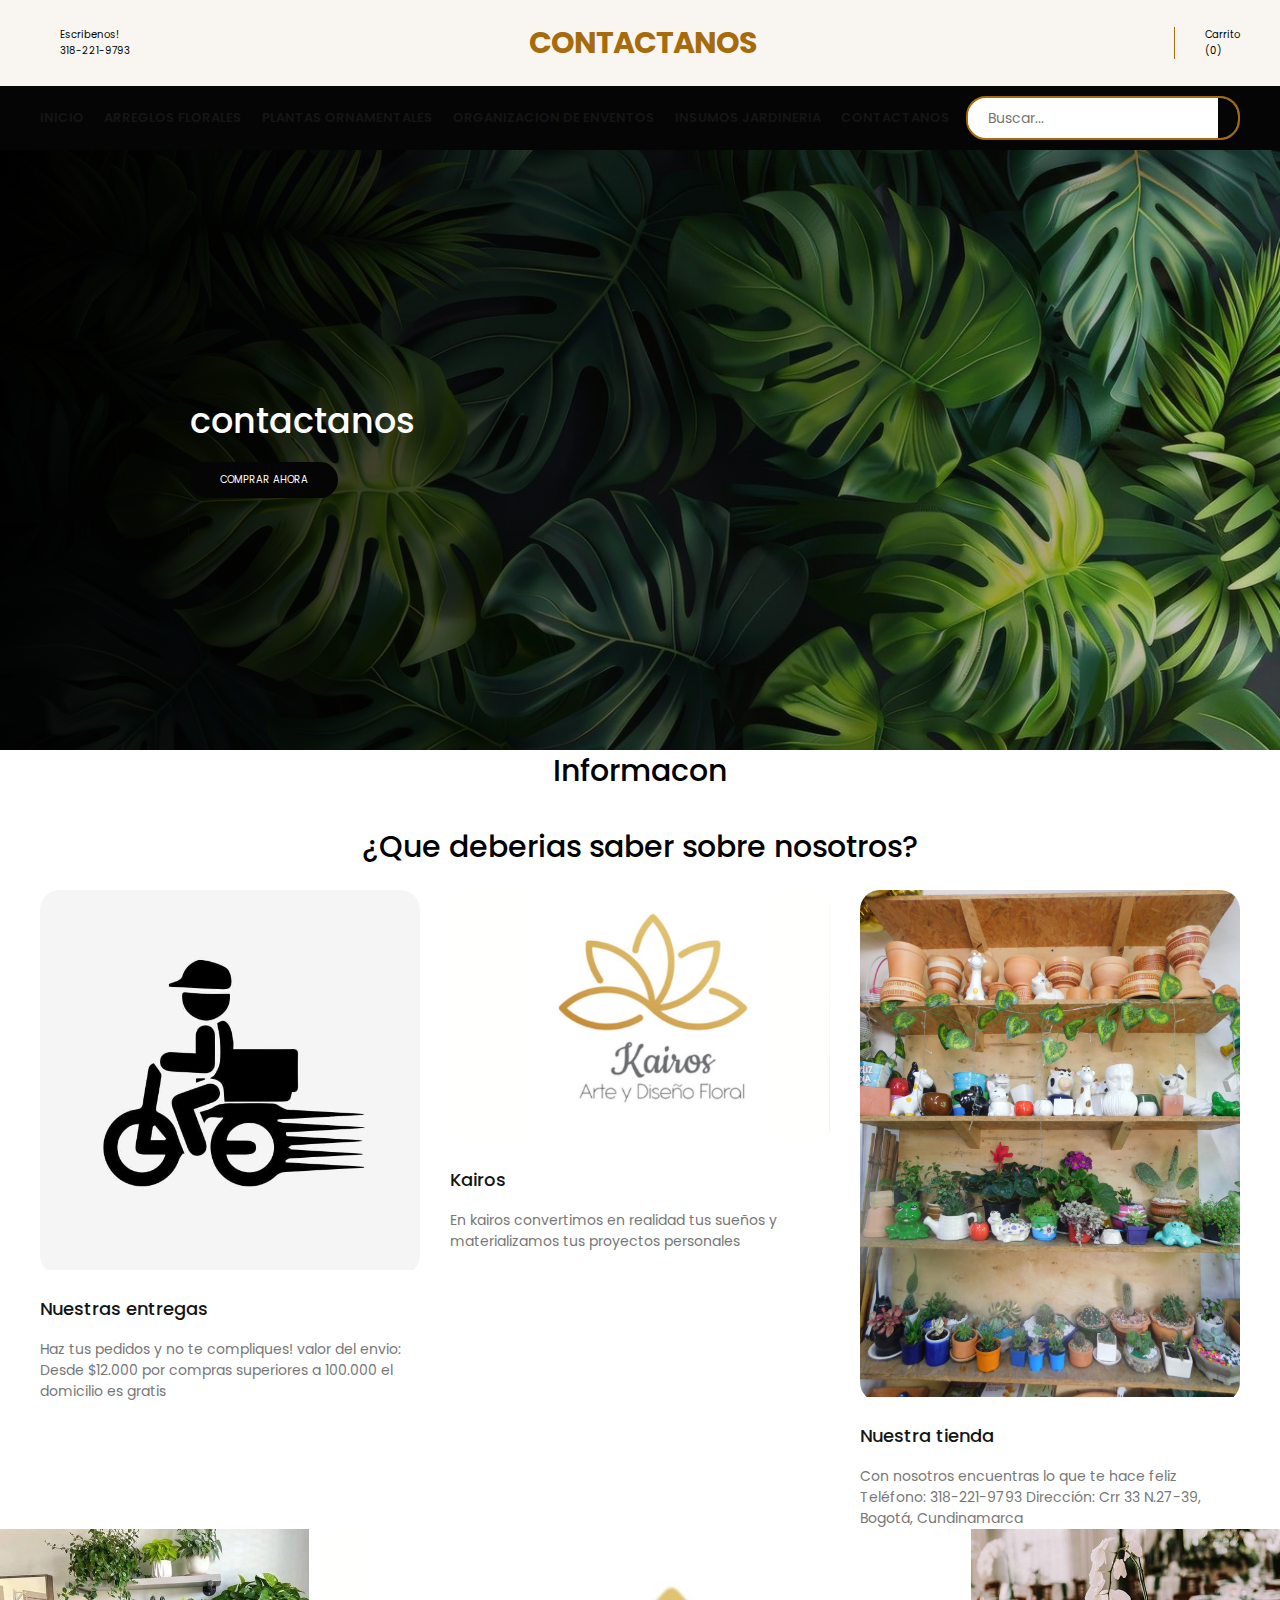
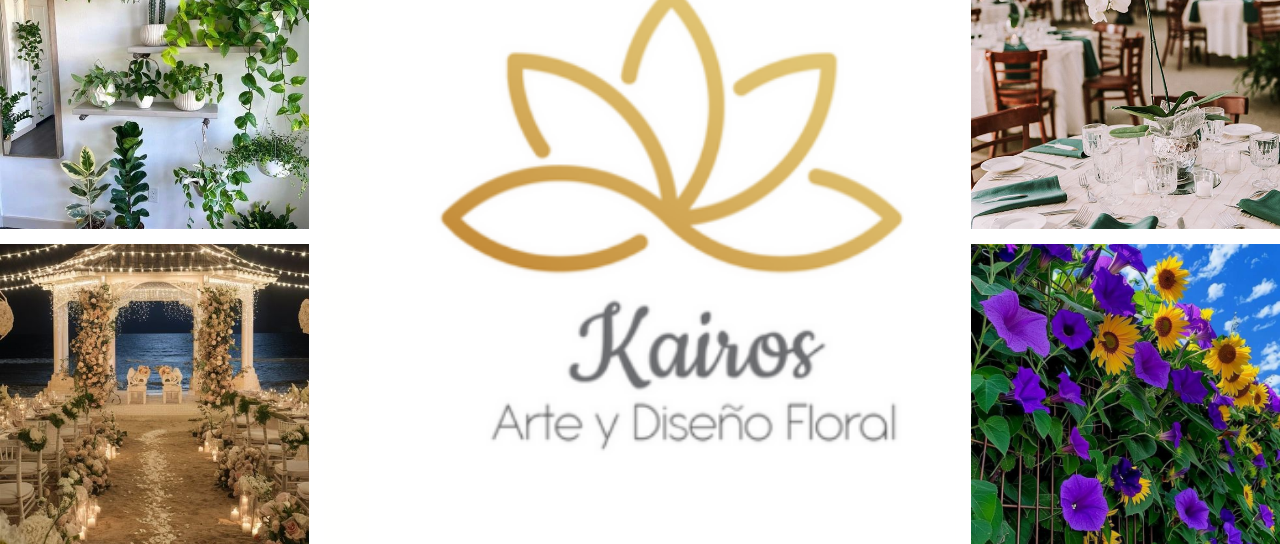
<file: contactanos.html>
<!DOCTYPE html>
<html lang="en">
	<head>
		<meta charset="UTF-8" />
		<meta http-equiv="X-UA-Compatible" content="IE=edge" />
		<meta
			name="viewport"
			content="width=device-width, initial-scale=1.0"
		/>
		<title>Contactanos!</title>
		<link rel="stylesheet" href="styles.css" />
	</head>
	<body>
		<header>
			<div class="container-hero">   
				<div class="container hero">
					<div class="customer-support">
						<i class="fa-solid fa-headset"></i>
						<div class="content-customer-support">
							<span class="text">Escribenos!</span>
							<span class="number">318-221-9793</span>
						</div>
					</div>

					<div class="container-logo">
						<i class="fa-solid fa-tree"></i>
						<h1 class="logo"><a href="/">contactanos</a></h1>
					</div>

					<div class="container-user">
						<i class="fa-solid fa-user"></i>
						<i class="fa-solid fa-basket-shopping"></i>
						<div class="content-shopping-cart">
							<span class="text">Carrito</span>
							<span class="number">(0)</span>
						</div>
					</div>
				</div>
			</div>

			<div class="container-navbar">
				<nav class="navbar container">
					<i class="fa-solid fa-bars"></i>
					<ul class="menu">
						<li><a href="index.html">Inicio</a></li>
						<li><a href="arreglos_florales.html">Arreglos florales</a></li>
						<li><a href="plantas_ornamentales.html">Plantas ornamentales</a></li>
						<li><a href="organizacionde_eventos.html">Organizacion de enventos</a></li>
						<li><a href="Insumos_jardineria.html">Insumos jardineria</a></li>
						<li><a href="#">Contactanos</a></li>
					</ul>

					<form class="search-form">
						<input type="search" placeholder="Buscar..." />
						<button class="btn-search">
							<i class="fa-solid fa-magnifying-glass"></i>
						</button>
					</form>
				</nav>
			</div>
		</header>

		<section class="banner">
			<div class="content-banner">
				<h2>contactanos</h2>
				<a href="#">Comprar ahora</a>
			</div>
			<section class="container top-products">
				<h1 class="heading-1">Informacon</h1>
			</section>
			<section class="container blogs">
				<h1 class="heading-1">¿Que deberias saber sobre nosotros?</h1>

				<div class="container-blogs">
					<div class="card-blog">
						<div class="container-img">
							<img src="img/repartidor.jpg" alt="Imagen Blog 1" />
							<div class="button-group-blog">
								<span>
									<i class="fa-solid fa-magnifying-glass"></i>
								</span>
								<span>
									<i class="fa-solid fa-link"></i>
								</span>
							</div>
						</div>
						<div class="content-blog">
							<h3>Nuestras entregas</h3>
							<p>
								Haz tus pedidos y no te compliques!
                                
                                valor del envio: Desde $12.000
                                
                                por compras superiores a 100.000 el domicilio es gratis
							</p>
						</div>
					</div>
					<div class="card-blog">
						<div class="container-img">
							<img src="img/logokairos.png" alt="Imagen Blog 2" />
							<div class="button-group-blog">
								<span>
									<i class="fa-solid fa-magnifying-glass"></i>
								</span>
								<span>
									<i class="fa-solid fa-link"></i>
								</span>
							</div>
						</div>
						<div class="content-blog">
							<h3>Kairos</h3>
							<p>
							   En kairos convertimos en realidad tus sueños y materializamos tus proyectos personales

							</p>
						</div>
					</div>
					<div class="card-blog">
						<div class="container-img">
							<img src="img/nuestratienda.jpeg" alt="Imagen Blog 3" />
							<div class="button-group-blog">
								<span>
									<i class="fa-solid fa-magnifying-glass"></i>
								</span>
								<span>
									<i class="fa-solid fa-link"></i>
								</span>
							</div>
						</div>
						<div class="content-blog">
							<h3>Nuestra tienda</h3>
							<p>
                                Con nosotros encuentras lo que te hace feliz
								Teléfono: 318-221-9793
                                Dirección: Crr 33 N.27-39, Bogotá, Cundinamarca

							</p>
						</div>
					</div>
				</div>
			</section>
		</main>
			<section class="gallery">
				<img
					src="img/ka.jpg"
					alt="Gallery Img1"
					class="gallery-img-1"
				/><img
					src="img/fiesta.jpg"
					alt="Gallery Img2"
					class="gallery-img-2"
				/><img
					src="img/logokairos.png"
					alt="Gallery Img3"
					class="gallery-img-3"
				/><img
					src="img/bo.jpg"
					alt="Gallery Img4"
					class="gallery-img-4"
				/><img
					src="img/iros.jpg"
					alt="Gallery Img5"
					class="gallery-img-5"
				/>
			</section>
</file>
<file: styles.css>
@import url('https://fonts.googleapis.com/css2?family=Poppins:wght@300;400;500;600;700&display=swap');

:root {
	--primary-color: #050505;
	--background-color: #f9f5f0;
	--dark-color: #151515;
}

html {
	font-size: 62.5%;
	font-family: 'Poppins', sans-serif;
}

* {
	margin: 0;
	padding: 0;
	box-sizing: border-box;
}

/* ********************************** */
/*             UTILIDADES             */
/* ********************************** */
.container {
	max-width: 120rem;
	margin: 0 auto;
}

.heading-1 {
	text-align: center;
	font-weight: 500;
	font-size: 3rem;
}

/* ********************************** */
/*               HEADER               */
/* ********************************** */
.container-hero {
	background-color: var(--background-color);
}

.hero {
	display: flex;
	justify-content: space-between;
	align-items: center;
	padding: 2rem 0;
}

.customer-support {
	display: flex;
	align-items: center;
	gap: 2rem;
}

.customer-support i {
	font-size: 3.3rem;
}

.content-customer-support {
	display: flex;
	flex-direction: column;
}

.container-logo {
	display: flex;
	align-items: center;
	gap: 0.5rem;
}

.container-logo i {
	font-size: 3rem;
}

.container-logo h1 a {
	text-decoration: none;
	color: #a56b0d;
	font-size: 3rem;
	text-transform: uppercase;
	letter-spacing: -1px;
}

.container-user {
	display: flex;
	gap: 1rem;
	cursor: pointer;
}

.container-user .fa-user {
	font-size: 3rem;
	color: var(--primary-color);
	padding-right: 2.5rem;
	border-right: 1px solid #a56b0d;
}

.container-user .fa-basket-shopping {
	font-size: 3rem;
	color: var(--primary-color);
	padding-left: 1rem;
}

.content-shopping-cart {
	display: flex;
	flex-direction: column;
}

/* ************* NAVBAR ************* */
.container-navbar {
	background-color: var(--primary-color);
}

.navbar {
	display: flex;
	justify-content: space-between;
	align-items: center;
	padding: 1rem 0;
}

.navbar .fa-bars {
	display: none;
}

.menu {
	display: flex;
	gap: 2rem;
}

.menu li {
	list-style: none;
}

.menu a {
	text-decoration: none;
	font-size: 1.3rem;
	color: var(--dark-color);
	font-weight: 600;
	text-transform: uppercase;
	position: relative;
}

.menu a::after {
	content: '';
	width: 1.5rem;
	height: 1px;
	background-color: #a56b0d;
	position: absolute;
	bottom: -3px;
	left: 50%;
	transform: translate(-50%, 50%);
	opacity: 0;
	transition: all 0.3s ease;
}

.menu a:hover::after {
	opacity: 1;
}

.menu a:hover {
	color: #a56b0d;
}

.search-form {
	position: relative;
	display: flex;
	align-items: center;
	border: 2px solid #a56b0d;
	border-radius: 2rem;
	background-color: #fff;
	height: 4.4rem;
	overflow: hidden;
}

.search-form input {
	outline: none;
	font-family: inherit;
	border: none;
	width: 25rem;
	font-size: 1.4rem;
	padding: 0 2rem;
	color: #a56b0d;
	cursor: pointer;
}

.search-form input::-webkit-search-cancel-button {
	appearance: none;
}

.search-form .btn-search {
	border: none;
	background-color: var(--primary-color);
	display: flex;
	align-items: center;
	justify-content: center;
	height: 100%;
	padding: 1rem;
}

.btn-search i {
	font-size: 2rem;
	color: #a56b0d;
}

/* ********************************** */
/*               BANNER               */
/* ********************************** */
.banner {
	background-image: linear-gradient(100deg, #000000, #00000020),
		url('img/mostera.jpg');
	height: 60rem;
	background-size: cover;
	background-position: center;
}

.content-banner {
	max-width: 90rem;
	margin: 0 auto;
	padding: 25rem 0;
}

.content-banner p {
	color: var(--primary-color);
	font-size: 1.2rem;
	margin-bottom: 1rem;
	font-weight: 500;
}

.content-banner h2 {
	color: #fff;
	font-size: 3.5rem;
	font-weight: 500;
	line-height: 1.2;
}

.content-banner a {
	margin-top: 2rem;
	text-decoration: none;
	color: #fff;
	background-color: var(--primary-color);
	display: inline-block;
	padding: 1rem 3rem;
	text-transform: uppercase;
	border-radius: 3rem;
}

/* ********************************** */
/*            MAIN CONTENT            */
/* ********************************** */
.main-content {
	background-color: var(--background-color);
}

/* ********************************** */
/*              FEATURES              */
/* ********************************** */
.container-features {
	display: grid;
	grid-template-columns: repeat(4, 1fr);
	gap: 3rem;
	padding: 3rem 0;
}

.card-feature {
	display: flex;
	align-items: center;
	justify-content: center;
	gap: 1.5rem;

	background-color: #fff;
	border-radius: 1rem;
	padding: 1.5rem 0;
}

.card-feature i {
	font-size: 2.7rem;
	color: var(--primary-color);
}

.feature-content {
	display: flex;
	flex-direction: column;
	gap: 0.5rem;
}

.feature-content span {
	font-weight: 700;
	font-size: 1.2rem;
	color: var(--dark-color);
}

.feature-content p {
	color: #777;
	font-weight: 500;
}

/* ********************************** */
/*             CATEGORIES             */
/* ********************************** */

.top-categories {
	display: flex;
	flex-direction: column;
	gap: 2rem;
	margin-bottom: 3rem;
}

.container-categories {
	display: grid;
	grid-template-columns: repeat(3, 1fr);
	gap: 3rem;
}

.card-category {
	height: 20rem;
	display: flex;
	flex-direction: column;
	align-items: center;
	justify-content: center;
	border-radius: 2rem;
	gap: 2rem;
}

.category-moca {
	background-image: linear-gradient(#00000080, #00000080),
		url('img/suculentas.jpg');
	background-size: cover;
	background-position: bottom;
	background-repeat: no-repeat;
}

.category-capuchino {
	background-image: linear-gradient(#00000080, #00000080),
		url('img/caja_de_flores.jpg');
	background-size: cover;
	background-position: center;
	background-repeat: no-repeat;
}

.category-expreso {
	background-image: linear-gradient(#00000080, #00000080),
		url('img/arreglo_floral.jpg');
	background-size: cover;
	background-position: center;
	background-repeat: no-repeat;
}

.card-category p {
	font-size: 2.5rem;
	color: #fff;
	text-transform: capitalize;
	position: relative;
}

.card-category p::after {
	content: '';
	width: 2.5rem;
	height: 2px;
	background-color: #fff;
	position: absolute;
	bottom: -1rem;
	left: 50%;
	transform: translate(-50%, 50%);
}

.card-category span {
	font-size: 1.6rem;
	color: #fff;
	cursor: pointer;
}

.card-category span:hover {
	color: var(--primary-color);
}

/* ********************************** */
/*            TOP PRODUCTS            */
/* ********************************** */
.top-products {
	display: flex;
	flex-direction: column;
	gap: 2rem;
	margin-bottom: 3rem;
}

.container-options {
	display: flex;
	justify-content: center;
	gap: 2rem;
	margin-bottom: 1rem;
}

.container-options span {
	color: #777;
	background-color: #fff;
	padding: 0.7rem 3rem;
	font-size: 1.4rem;
	text-transform: capitalize;
	border-radius: 2rem;
	cursor: pointer;
}

.container-options span:hover {
	background-color: var(--primary-color);
	color: #fff;
}

.container-options span.active {
	background-color: var(--primary-color);
	color: #fff;
}

/* Products */
.container-products {
	display: grid;
	grid-template-columns: repeat(auto-fit, minmax(20rem, 1fr));
	gap: 3rem;
}

.card-product {
	background-color: #fff;
	padding: 2rem 3rem;
	border-radius: 0.5rem;
	cursor: pointer;
	box-shadow: 0 0 2px rgba(0, 0, 0, 0.1);
}

.container-img {
	position: relative;
}

.container-img img {
	width: 100%;
}

.container-img .discount {
	position: absolute;
	left: 0;
	background-color: var(--primary-color);
	color: #fff;
	padding: 2px 1.2rem;
	border-radius: 1rem;
	font-size: 1.2rem;
}

.card-product:hover .discount {
	background-color: #000;
}

.button-group {
	display: flex;
	flex-direction: column;
	gap: 1rem;

	position: absolute;
	top: 0;
	right: -3rem;
	z-index: -1;
	transition: all 0.4s ease;
}

.button-group span {
	border: 1px solid var(--primary-color);
	padding: 0.8rem;

	display: flex;
	align-items: center;
	justify-content: center;
	border-radius: 50%;
	cursor: pointer;
	transition: all 0.4s ease;
}

.button-group span:hover {
	background-color: var(--primary-color);
}

.button-group span i {
	font-size: 1.5rem;
	color: var(--primary-color);
}

.button-group span:hover i {
	color: #fff;
}

.card-product:hover .button-group {
	z-index: 0;
	right: -1rem;
}

.content-card-product {
	display: grid;
	justify-items: center;
	grid-template-columns: 1fr 1fr;
	grid-template-rows: repeat(4, min-content);
	row-gap: 1rem;
}

.stars {
	grid-row: 1/2;
	grid-column: 1/-1;
}

.stars i {
	font-size: 1.3rem;
	color: var(--primary-color);
}

.content-card-product h3 {
	grid-row: 2/3;
	grid-column: 1/-1;

	font-weight: 400;
	font-size: 1.6rem;
	margin-bottom: 1rem;
	cursor: pointer;
}

.content-card-product h3:hover {
	color: var(--primary-color);
}

.add-cart {
	justify-self: start;
	border: 2px solid var(--primary-color);
	padding: 1rem;
	border-radius: 50%;
	cursor: pointer;
	transition: all 0.4s ease;

	display: flex;
	align-items: center;
	justify-content: center;
}

.add-cart:hover {
	background-color: var(--primary-color);
}

.add-cart i {
	font-size: 1.5rem;
	color: var(--primary-color);
}

.add-cart:hover i {
	color: #fff;
}

.content-card-product .price {
	justify-self: end;
	align-self: center;

	font-size: 1.7rem;
	font-weight: 600;
}

.content-card-product .price span {
	font-size: 1.5rem;
	font-weight: 400;
	text-decoration: line-through;
	color: #777;
	margin-left: 0.5rem;
}

/* ********************************** */
/*               GALLERY              */
/* ********************************** */
.gallery {
	display: grid;
	grid-template-columns: repeat(4, 1fr);
	grid-template-rows: repeat(2, 30rem);
	gap: 1.5rem;
	margin-bottom: 3rem;
}

.gallery img {
	width: 100%;
	height: 100%;
	object-fit: cover;
}

.gallery-img-3 {
	grid-column: 2/4;
	grid-row: 1/3;
}

/* ********************************** */
/*              SPECIALS              */
/* ********************************** */
.specials {
	display: flex;
	flex-direction: column;
	gap: 2rem;
	margin-bottom: 3rem;
}

/* ********************************** */
/*                BLOGS               */
/* ********************************** */
.blogs {
	display: flex;
	flex-direction: column;
	gap: 2rem;
}

.container-blogs {
	display: grid;
	grid-template-columns: repeat(3, 1fr);
	gap: 3rem;
}

.card-blog {
	display: flex;
	flex-direction: column;
	gap: 2rem;
}

.card-blog .container-img {
	border-radius: 2rem;
	cursor: pointer;
	position: relative;
	overflow: hidden;
}

.button-group-blog {
	position: absolute;
	bottom: 1.5rem;
	right: -2.5rem;

	display: flex;
	gap: 0.7rem;
	z-index: -1;
	transition: all 0.3s ease;
}

.card-blog:hover .button-group-blog {
	z-index: 0;
	right: 1.5rem;
}

.button-group-blog span {
	background-color: #fff;
	padding: 1rem;
	border-radius: 50%;
	transition: all 0.4s ease;

	display: flex;
	align-items: center;
	justify-content: center;
}

.button-group-blog span i {
	font-size: 1.3rem;
}

.button-group-blog span:hover {
	background-color: var(--primary-color);
}

.button-group-blog span:hover i {
	color: #fff;
}

.content-blog h3 {
	font-size: 1.8rem;
	margin-bottom: 1.7rem;
	color: var(--dark-color);
	font-weight: 500;
}

.content-blog h3:hover {
	color: var(--primary-color);
	cursor: pointer;
}

.content-blog p {
	margin-top: 1rem;
	font-size: 1.4rem;
	color: #777;
}

.content-blog span {
	color: var(--primary-color);
	font-size: 1.3rem;
}

.btn-read-more {
	padding: 1rem 3rem;
	background-color: var(--primary-color);
	color: #fff;
	text-transform: uppercase;
	font-size: 1.4rem;
	border-radius: 2rem;
	margin: 3rem 0 5rem;
	display: inline-block;
	cursor: pointer;
}

.btn-read-more:hover {
	background-color: var(--dark-color);
}

/* ********************************** */
/*               FOOTER               */
/* ********************************** */

.footer {
	background-color: var(--primary-color);
}

.container-footer {
	display: flex;
	flex-direction: column;
	gap: 4rem;
	padding: 3rem;
}

.menu-footer {
	display: grid;
	grid-template-columns: repeat(3, 1fr) 30rem;
	gap: 3rem;
	justify-items: center;
}

.title-footer {
	font-weight: 600;
	font-size: 1.6rem;
	text-transform: uppercase;
}

.contact-info,
.information,
.my-account,
.newsletter {
	display: flex;
	flex-direction: column;
	gap: 2rem;
}

.contact-info ul,
.information ul,
.my-account ul {
	display: flex;
	flex-direction: column;
	gap: 1rem;
}

.contact-info ul li,
.information ul li,
.my-account ul li {
	list-style: none;
	color: #fff;
	font-size: 1.4rem;
	font-weight: 300;
}

.information ul li a,
.my-account ul li a {
	text-decoration: none;
	color: #fff;
	font-weight: 300;
}

.information ul li a:hover,
.my-account ul li a:hover {
	color: var(--dark-color);
}

.social-icons {
	display: flex;
	gap: 1.5rem;
}

.social-icons span {
	border-radius: 50%;
	width: 3rem;
	height: 3rem;

	display: flex;
	align-items: center;
	justify-content: center;
}

.social-icons span i {
	color: #fff;
	font-size: 1.2rem;
}

.facebook {
	background-color: #3b5998;
}

.twitter {
	background-color: #00acee;
}

.youtube {
	background-color: #c4302b;
}

.pinterest {
	background-color: #c8232c;
}

.instagram {
	background: linear-gradient(
		#405de6,
		#833ab4,
		#c13584,
		#e1306c,
		#fd1d1d,
		#f56040,
		#fcaf45
	);
}

.content p {
	font-size: 1.4rem;
	color: #fff;
	font-weight: 300;
}

.content input {
	outline: none;
	background: none;
	border: none;
	border-bottom: 2px solid #d2b495;
	cursor: pointer;
	padding: 0.5rem 0 1.2rem;
	color: var(--dark-color);
	display: block;
	margin-bottom: 3rem;
	margin-top: 2rem;
	width: 100%;
	font-family: inherit;
}

.content input::-webkit-input-placeholder {
	color: #eee;
}

.content button {
	border: none;
	background-color: #000;
	color: #fff;
	text-transform: uppercase;
	padding: 1rem 3rem;
	border-radius: 2rem;
	font-size: 1.4rem;
	font-family: inherit;
	cursor: pointer;
	font-weight: 600;
}

.content button:hover {
	background-color: var(--background-color);
	color: var(--primary-color);
}

.copyright {
	display: flex;
	justify-content: space-between;
	padding-top: 2rem;

	border-top: 1px solid #d2b495;
}

.copyright p {
	font-weight: 400;
	font-size: 1.6rem;
}

/* ********************************** */
/*       MEDIA QUERIES -- 768px       */
/* ********************************** */
@media (max-width: 768px) {
	html {
		font-size: 55%;
	}

	.hero {
		padding: 2rem;
	}

	.customer-support {
		display: none;
	}

	.content-shopping-cart {
		display: none;
	}

	.navbar {
		padding: 1rem 2rem;
	}

	.navbar .fa-bars {
		display: block;
		color: #fff;
		font-size: 3rem;
	}

	.menu {
		display: none;
	}

	.content-banner {
		max-width: 50rem;
		margin: 0 auto;
		padding: 25rem 0;
	}

	.container-features {
		grid-template-columns: repeat(2, 1fr);
		padding: 3rem 2rem;
	}

	.card-feature {
		padding: 2rem;
	}

	.heading-1 {
		font-size: 2.4rem;
	}

	.card-category {
		height: 12rem;
	}

	.card-category p {
		font-size: 2rem;
		text-align: center;
		line-height: 1;
	}

	.card-category span {
		font-size: 1.4rem;
	}

	.container-options {
		align-items: center;
	}

	.container-options span {
		text-align: center;
		padding: 1rem 2rem;
	}

	.container-products {
		grid-template-columns: repeat(auto-fit, minmax(28rem, 1fr));
	}

	.gallery {
		grid-template-rows: repeat(2, 15rem);
	}

	.container-blogs {
		overflow: hidden;
		grid-template-columns: 1fr 1fr;

		height: 52rem;
	}

	.menu-footer {
		grid-template-columns: repeat(2, 1fr);
	}

	.copyright {
		flex-direction: column;
		justify-content: center;
		align-items: center;
		gap: 1.5rem;
	}
}

/* ********************************** */
/*       MEDIA QUERIES -- 468px       */
/* ********************************** */
@media (max-width: 468px) {
	html {
		font-size: 42.5%;
	}

	.content-banner {
		max-width: 50rem;
		padding: 22rem 0;
	}

	.heading-1 {
		font-size: 2.8rem;
	}

	.card-feature {
		flex-direction: column;
		border-radius: 2rem;
	}

	.feature-content {
		align-items: center;
	}

	.feature-content p {
		font-size: 1.4rem;
		text-align: center;
	}

	.feature-content span {
		font-size: 1.6rem;
		text-align: center;
	}

	.container-options span {
		font-size: 1.8rem;
		padding: 1rem 1.5rem;
		font-weight: 500;
	}

	.container-products {
		grid-template-columns: repeat(auto-fit, minmax(25rem, 1fr));
		gap: 1rem;
	}

	.container-img .discount {
		font-size: 2rem;
	}

	.content-card-product h3 {
		font-size: 2.2rem;
	}

	.gallery {
		grid-template-rows: repeat(2, 20rem);
	}

	.blogs {
		padding: 2rem;
	}

	.container-blogs {
		grid-template-columns: 1fr;
		height: 75rem;
	}

	.content-blog h3 {
		font-size: 2.4rem;
	}

	.content-blog span {
		font-size: 1.8rem;
	}

	.content-blog p {
		font-size: 2.2rem;
	}

	.btn-read-more{
		font-size: 1.8rem;
	}

	.contact-info ul,
	.information ul,
	.my-account ul{
		display: none;
	}

	.contact-info {
		align-items: center;
	}

	.menu-footer{
		grid-template-columns: 1fr;
	}

	.content p{
		font-size: 1.6rem;
	}
}
</file>
